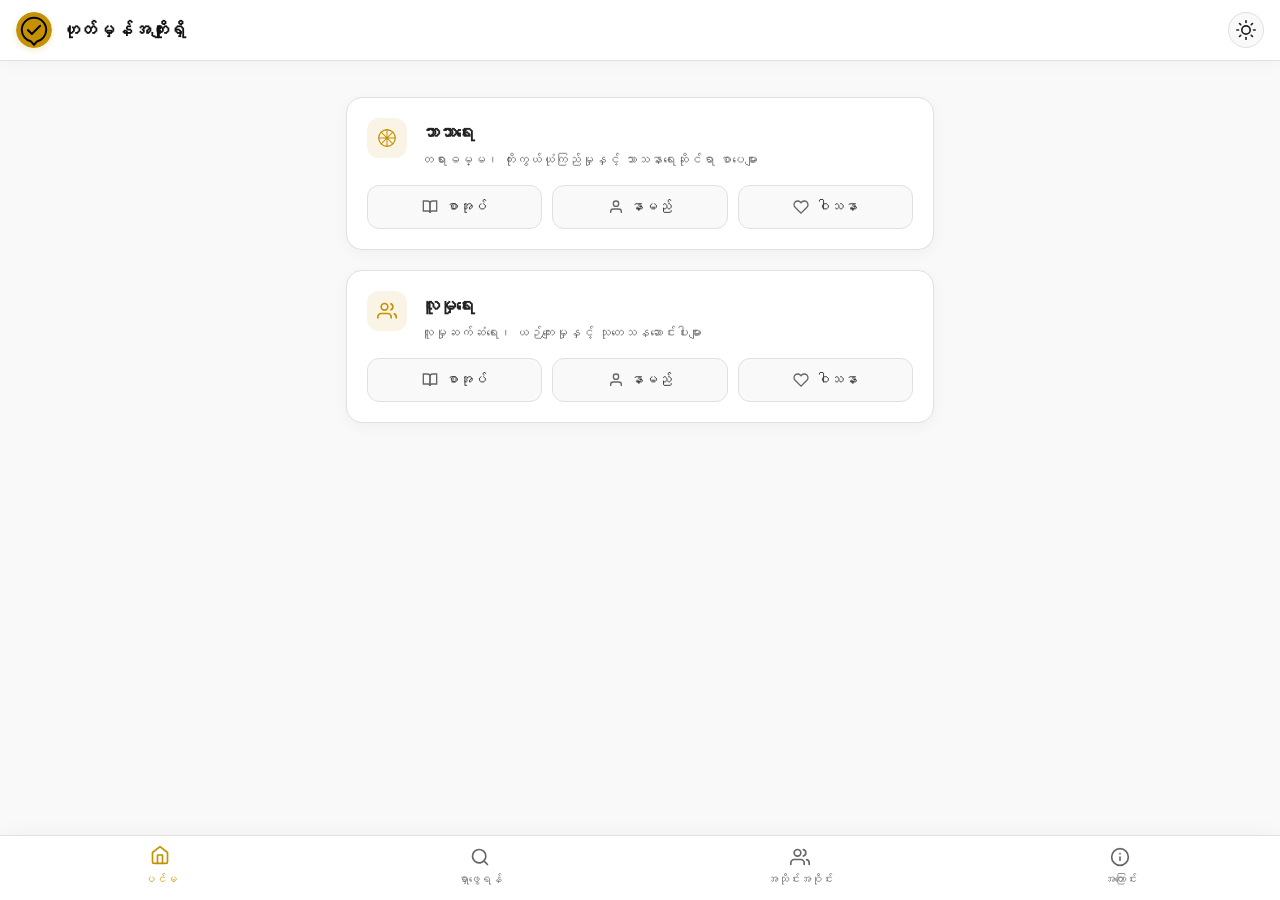
<file: index.html>
<!DOCTYPE html>
<html lang="my">
<head>
    <meta charset="UTF-8">
    <meta name="viewport" content="width=device-width, initial-scale=1.0">
    <title>မြန်မာစာအုပ်များ - ကဏ္ဍများ</title>
    <link rel="stylesheet" href="darkmode-book.css">
    <link rel="stylesheet" href="style.css">
</head>
<body>

    <!-- Fixed Top Header / Navigation Bar -->
    <header class="site-header" role="banner">
        <div class="nav-container">
            <a href="index.html" class="brand-container" aria-label="ပင်မစာမျက်နှာသို့ သွားရန်">
                <div class="logo-wrapper">
                    <svg xmlns="http://www.w3.org/2000/svg" viewBox="0 0 100 100" width="36" height="36" aria-hidden="true">
                      <!-- တည်ငြိမ်သော ရွှေဝါရောင် နောက်ခံ စက်ဝိုင်း (#C49102) -->
                      <circle cx="50" cy="50" r="50" fill="#C49102"/>
                      <!-- စကားပြော သင်္ကေတ (MASTER WEIGHT - 5.5) -->
                      <path d="M 16 50 
                               A 34 34 0 1 1 84 50 
                               A 34 34 0 0 1 58 82 
                               L 50 91 
                               L 42 82 
                               A 34 34 0 0 1 16 50 Z" 
                            fill="none" 
                            stroke="#000000" 
                            stroke-width="5.5" 
                            stroke-linecap="round" 
                            stroke-linejoin="miter" 
                            stroke-miterlimit="10"/>
                      <!-- အမှန်ခြစ် သင်္ကေတ -->
                      <path d="M 33 50 L 44 61 L 67 38" 
                            fill="none" 
                            stroke="#000000" 
                            stroke-width="5.5" 
                            stroke-linecap="round" 
                            stroke-linejoin="round"/>
                    </svg>
                </div>
                <h1 class="brand-title">ဟုတ်မှန်အကျိုးရှိ</h1>
            </a>
            <button type="button" id="modeToggleBtn" class="mode-toggle-btn" aria-label="အမှောင်/အလင်း မုဒ်ပြောင်းရန်" title="မုဒ်ပြောင်းရန်">
                <svg viewBox="0 0 24 24" width="18" height="18" stroke="currentColor" stroke-width="2" fill="none" stroke-linecap="round" stroke-linejoin="round" aria-hidden="true"><circle cx="12" cy="12" r="5"></circle><line x1="12" y1="1" x2="12" y2="3"></line><line x1="12" y1="21" x2="12" y2="23"></line><line x1="4.22" y1="4.22" x2="5.64" y2="5.64"></line><line x1="18.36" y1="18.36" x2="19.78" y2="19.78"></line><line x1="1" y1="12" x2="3" y2="12"></line><line x1="21" y1="12" x2="23" y2="12"></line><line x1="4.22" y1="19.78" x2="5.64" y2="18.36"></line><line x1="18.36" y1="5.64" x2="19.78" y2="4.22"></line></svg>
            </button>
        </div>
    </header>

    <!-- Main Content Section -->
    <main class="main-content" role="main">
        <section class="categories-section" aria-label="စာအုပ်ကဏ္ဍများ">
            
            <!-- ဘာသာရေး ကဏ္ဍ -->
            <article class="category-card">
                <div class="category-header">
                    <div class="category-icon-wrapper" aria-hidden="true">
                        <!-- လှည်းဘီး အပြည့်အဝ ပေါ်စေရန် viewBox နှင့် scale ကို အချိုးကျ ချိန်ညှိထားသော ဘာသာရေး လှည်းဘီး SVG -->
                        <svg xmlns="http://www.w3.org/2000/svg" viewBox="2 2 96 96" width="22" height="22" fill="currentColor" stroke="currentColor">
                          <!-- အပြင်ဘက် စက်ဝိုင်းကွင်း (Rim) -->
                          <circle cx="50" cy="50" r="36" fill="none" stroke-width="5.5" />
                          
                          <!-- မဂ္ဂင် ၈ ပါး ဝင်ရိုးချောင်းများ -->
                          <g fill="none" stroke-width="4.5" stroke-linecap="round">
                            <path d="M 50,50 L 50,14" />
                            <path d="M 50,50 L 86,50" />
                            <path d="M 50,50 L 50,86" />
                            <path d="M 50,50 L 14,50" />
                            <path d="M 50,50 L 75.4,24.6" />
                            <path d="M 50,50 L 75.4,75.4" />
                            <path d="M 50,50 L 24.6,75.4" />
                            <path d="M 50,50 L 24.6,24.6" />
                          </g>

                          <!-- အလယ် ဗဟို ဝင်ရိုး (Hub) -->
                          <circle cx="50" cy="50" r="7" stroke="none" />
                        </svg>
                    </div>
                    <div>
                        <h2 class="category-title">ဘာသာရေး</h2>
                        <p class="category-desc">တရားဓမ္မ၊ ကိုးကွယ်ယုံကြည်မှုနှင့် သာသနာရေးဆိုင်ရာ စာပေများ</p>
                    </div>
                </div>
                <div class="category-links">
                    <a href="book.html" class="category-link-item">
                        <svg viewBox="0 0 24 24" width="16" height="16" stroke="currentColor" stroke-width="2" fill="none" aria-hidden="true"><path d="M2 3h6a4 4 0 0 1 4 4v14a3 3 0 0 0-3-3H2z"></path><path d="M22 3h-6a4 4 0 0 0-4 4v14a3 3 0 0 1 3-3h7z"></path></svg>
                        <span>စာအုပ်</span>
                    </a>
                    <a href="profile.html" class="category-link-item">
                        <svg viewBox="0 0 24 24" width="16" height="16" stroke="currentColor" stroke-width="2" fill="none" aria-hidden="true"><path d="M20 21v-2a4 4 0 0 0-4-4H8a4 4 0 0 0-4 4v2"></path><circle cx="12" cy="7" r="4"></circle></svg>
                        <span>နာမည်</span>
                    </a>
                    <a href="religion-hobby.html" class="category-link-item">
                        <svg viewBox="0 0 24 24" width="16" height="16" stroke="currentColor" stroke-width="2" fill="none" aria-hidden="true"><path d="M20.84 4.61a5.5 5.5 0 0 0-7.78 0L12 5.67l-1.06-1.06a5.5 5.5 0 0 0-7.78 7.78l1.06 1.06L12 21.23l7.78-7.78 1.06-1.06a5.5 5.5 0 0 0 0-7.78z"></path></svg>
                        <span>ဝါသနာ</span>
                    </a>
                </div>
            </article>

            <!-- လူမှုရေး ကဏ္ဍ -->
            <article class="category-card">
                <div class="category-header">
                    <div class="category-icon-wrapper" aria-hidden="true">
                        <svg viewBox="0 0 24 24" width="20" height="20" stroke="currentColor" stroke-width="2" fill="none"><path d="M17 21v-2a4 4 0 0 0-4-4H5a4 4 0 0 0-4 4v2"></path><circle cx="9" cy="7" r="4"></circle><path d="M23 21v-2a4 4 0 0 0-3-3.87"></path><path d="M16 3.13a4 4 0 0 1 0 7.75"></path></svg>
                    </div>
                    <div>
                        <h2 class="category-title">လူမှုရေး</h2>
                        <p class="category-desc">လူမှုဆက်ဆံရေး၊ ယဉ်ကျေးမှုနှင့် သုတေသနဆောင်းပါးများ</p>
                    </div>
                </div>
                <div class="category-links">
                    <a href="social-book.html" class="category-link-item">
                        <svg viewBox="0 0 24 24" width="16" height="16" stroke="currentColor" stroke-width="2" fill="none" aria-hidden="true"><path d="M2 3h6a4 4 0 0 1 4 4v14a3 3 0 0 0-3-3H2z"></path><path d="M22 3h-6a4 4 0 0 0-4 4v14a3 3 0 0 1 3-3h7z"></path></svg>
                        <span>စာအုပ်</span>
                    </a>
                    <a href="social-name.html" class="category-link-item">
                        <svg viewBox="0 0 24 24" width="16" height="16" stroke="currentColor" stroke-width="2" fill="none" aria-hidden="true"><path d="M20 21v-2a4 4 0 0 0-4-4H8a4 4 0 0 0-4 4v2"></path><circle cx="12" cy="7" r="4"></circle></svg>
                        <span>နာမည်</span>
                    </a>
                    <a href="social-hobby.html" class="category-link-item">
                        <svg viewBox="0 0 24 24" width="16" height="16" stroke="currentColor" stroke-width="2" fill="none" aria-hidden="true"><path d="M20.84 4.61a5.5 5.5 0 0 0-7.78 0L12 5.67l-1.06-1.06a5.5 5.5 0 0 0-7.78 7.78l1.06 1.06L12 21.23l7.78-7.78 1.06-1.06a5.5 5.5 0 0 0 0-7.78z"></path></svg>
                        <span>ဝါသနာ</span>
                    </a>
                </div>
            </article>

        </section>
    </main>

    <!-- Fixed Bottom Navigation Bar -->
    <nav class="bottom-nav" role="navigation" aria-label="အောက်ခြေ ပင်မမီနူး">
        <a href="index.html" class="bottom-nav-item active" aria-current="page">
            <svg viewBox="0 0 24 24" width="20" height="20" stroke="currentColor" stroke-width="2" fill="none" stroke-linecap="round" stroke-linejoin="round" aria-hidden="true">
                <path d="M3 9l9-7 9 7v11a2 2 0 0 1-2 2H5a2 2 0 0 1-2-2z"></path>
                <polyline points="9 22 9 12 15 12 15 22"></polyline>
            </svg>
            <span>ပင်မ</span>
        </a>
        <a href="book.html" class="bottom-nav-item">
            <svg viewBox="0 0 24 24" width="20" height="20" stroke="currentColor" stroke-width="2" fill="none" stroke-linecap="round" stroke-linejoin="round" aria-hidden="true">
                <circle cx="11" cy="11" r="8"></circle>
                <line x1="21" y1="21" x2="16.65" y2="16.65"></line>
            </svg>
            <span>ရှာဖွေရန်</span>
        </a>
        <a href="#" class="bottom-nav-item">
            <svg viewBox="0 0 24 24" width="20" height="20" stroke="currentColor" stroke-width="2" fill="none" stroke-linecap="round" stroke-linejoin="round" aria-hidden="true">
                <path d="M17 21v-2a4 4 0 0 0-4-4H5a4 4 0 0 0-4 4v2"></path>
                <circle cx="9" cy="7" r="4"></circle>
                <path d="M23 21v-2a4 4 0 0 0-3-3.87"></path>
                <path d="M16 3.13a4 4 0 0 1 0 7.75"></path>
            </svg>
            <span>အသိုင်းအဝိုင်း</span>
        </a>
        <a href="#" class="bottom-nav-item">
            <svg viewBox="0 0 24 24" width="20" height="20" stroke="currentColor" stroke-width="2" fill="none" stroke-linecap="round" stroke-linejoin="round" aria-hidden="true">
                <circle cx="12" cy="12" r="10"></circle>
                <line x1="12" y1="16" x2="12" y2="12"></line>
                <line x1="12" y1="8" x2="12.01" y2="8"></line>
            </svg>
            <span>အကြောင်း</span>
        </a>
    </nav>

    <!-- Scripts -->
    <script src="darkmode-book.js"></script>
</body>
</html>
</file>
<file: darkmode-book.css>
:root {
    --bg-color: #f9f9f9;
    --card-bg: #ffffff;
    --text-color: #222222;
    --border-color: #e0e0e0;
    --subtext-color: #666666;
    --tag-bg: #f1f1f1;
}

body.dark-mode {
    --bg-color: #121212;
    --card-bg: #1e1e1e;
    --text-color: #e0e0e0;
    --border-color: #333333;
    --subtext-color: #aaaaaa;
    --tag-bg: #2a2a2a;
}

body.reading-mode {
    --bg-color: #fbf0d9;
    --card-bg: #f5e6cc;
    --text-color: #3b2f2f;
    --border-color: #dfceb5;
    --subtext-color: #705d52;
    --tag-bg: #eddcc2;
}
</file>
<file: style.css>
:root {
    --primary-yellow: #C49102;
    --primary-hover: #A07502;
    --primary-black: #111111;
    --transition: all 0.25s cubic-bezier(0.4, 0, 0.2, 1);
}

* {
    box-sizing: border-box;
    margin: 0;
    padding: 0;
    font-family: system-ui, -apple-system, BlinkMacSystemFont, "Segoe UI", Roboto, sans-serif;
    -webkit-tap-highlight-color: transparent;
}

body {
    background-color: var(--bg-color);
    color: var(--text-color);
    line-height: 1.6;
    transition: background-color 0.3s ease, color 0.3s ease;
    padding-top: 85px;
    padding-bottom: 90px;
}

/* Header Architecture */
.site-header {
    background-color: var(--card-bg);
    border-bottom: 1px solid var(--border-color);
    padding: 0.75rem 1rem;
    position: fixed;
    top: 0;
    left: 0;
    right: 0;
    z-index: 1000;
    backdrop-filter: blur(10px);
    box-shadow: 0 4px 20px rgba(0, 0, 0, 0.03);
}

.nav-container {
    display: flex;
    align-items: center;
    justify-content: space-between;
}

.brand-container {
    display: flex;
    align-items: center;
    gap: 0.6rem;
    text-decoration: none;
}

.logo-wrapper {
    width: 36px;
    height: 36px;
    min-width: 36px;
    min-height: 36px;
    display: flex;
    align-items: center;
    justify-content: center;
    border-radius: 50%;
    box-shadow: 0 2px 6px rgba(196, 145, 2, 0.2);
    overflow: hidden;
    flex-shrink: 0;
}

.logo-wrapper svg {
    display: block;
    width: 100%;
    height: 100%;
}

.brand-title {
    font-size: 1.1rem;
    font-weight: 700;
    color: var(--primary-black);
    letter-spacing: -0.2px;
}

body.dark-mode .brand-title,
body.reading-mode .brand-title {
    color: var(--primary-yellow);
}

.mode-toggle-btn {
    background: var(--bg-color);
    border: 1px solid var(--border-color);
    cursor: pointer;
    width: 36px;
    height: 36px;
    border-radius: 50%;
    display: flex;
    align-items: center;
    justify-content: center;
    color: var(--text-color);
    transition: var(--transition);
}

.mode-toggle-btn:hover {
    border-color: var(--primary-yellow);
    color: var(--primary-yellow);
    transform: scale(1.05);
}

/* Main Content Layout */
.main-content {
    width: 100%;
    max-width: 620px;
    margin: 0.75rem auto;
    padding: 0 1rem;
}

/* Categories Section & Cards */
.categories-section {
    display: flex;
    flex-direction: column;
    gap: 1.25rem;
}

.category-card {
    background-color: var(--card-bg);
    border: 1px solid var(--border-color);
    border-radius: 16px;
    padding: 1.25rem;
    box-shadow: 0 4px 16px rgba(0, 0, 0, 0.04);
    transition: var(--transition);
}

.category-card:hover {
    border-color: rgba(196, 145, 2, 0.4);
    box-shadow: 0 6px 22px rgba(196, 145, 2, 0.08);
}

.category-header {
    display: flex;
    align-items: flex-start;
    gap: 0.85rem;
    margin-bottom: 1rem;
}

.category-icon-wrapper {
    background-color: rgba(196, 145, 2, 0.1);
    color: var(--primary-yellow);
    width: 40px;
    height: 40px;
    border-radius: 12px;
    display: flex;
    align-items: center;
    justify-content: center;
    flex-shrink: 0;
}

.category-title {
    font-size: 1.15rem;
    font-weight: 700;
    color: var(--text-color);
    margin-bottom: 0.2rem;
    letter-spacing: -0.1px;
}

.category-desc {
    font-size: 0.8rem;
    color: var(--subtext-color, #666);
    line-height: 1.4;
}

/* Category Action Links */
.category-links {
    display: grid;
    grid-template-columns: repeat(3, 1fr);
    gap: 0.65rem;
}

.category-link-item {
    background-color: var(--bg-color);
    border: 1px solid var(--border-color);
    color: var(--text-color);
    text-decoration: none;
    padding: 0.65rem 0.5rem;
    border-radius: 12px;
    font-size: 0.85rem;
    font-weight: 500;
    transition: var(--transition);
    display: inline-flex;
    align-items: center;
    justify-content: center;
    gap: 0.4rem;
    text-align: center;
}

.category-link-item svg {
    color: var(--subtext-color, #888);
    transition: var(--transition);
}

.category-link-item:hover {
    background-color: var(--primary-yellow);
    color: #fff;
    border-color: var(--primary-yellow);
    transform: translateY(-2px);
    box-shadow: 0 4px 12px rgba(196, 145, 2, 0.25);
}

.category-link-item:hover svg {
    color: #fff;
}

/* Bottom Navigation Architecture */
.bottom-nav {
    position: fixed;
    bottom: 0;
    left: 0;
    right: 0;
    height: 65px;
    background-color: var(--card-bg);
    border-top: 1px solid var(--border-color);
    display: flex;
    justify-content: space-around;
    align-items: center;
    z-index: 1000;
    box-shadow: 0 -4px 20px rgba(0, 0, 0, 0.03);
    backdrop-filter: blur(10px);
}

.bottom-nav-item {
    display: flex;
    flex-direction: column;
    align-items: center;
    justify-content: center;
    text-decoration: none;
    color: var(--subtext-color);
    font-size: 0.7rem;
    gap: 4px;
    flex: 1;
    height: 100%;
    transition: var(--transition);
}

.bottom-nav-item svg {
    stroke: var(--subtext-color);
    transition: var(--transition);
}

.bottom-nav-item:hover,
.bottom-nav-item.active {
    color: var(--primary-yellow);
}

.bottom-nav-item:hover svg,
.bottom-nav-item.active svg {
    stroke: var(--primary-yellow);
    transform: translateY(-2px);
}

/* Responsive adjustments */
@media (max-width: 480px) {
    .category-links {
        grid-template-columns: 1fr;
    }
    
    .category-link-item {
        justify-content: flex-start;
        padding-left: 1rem;
    }
}
</file>
